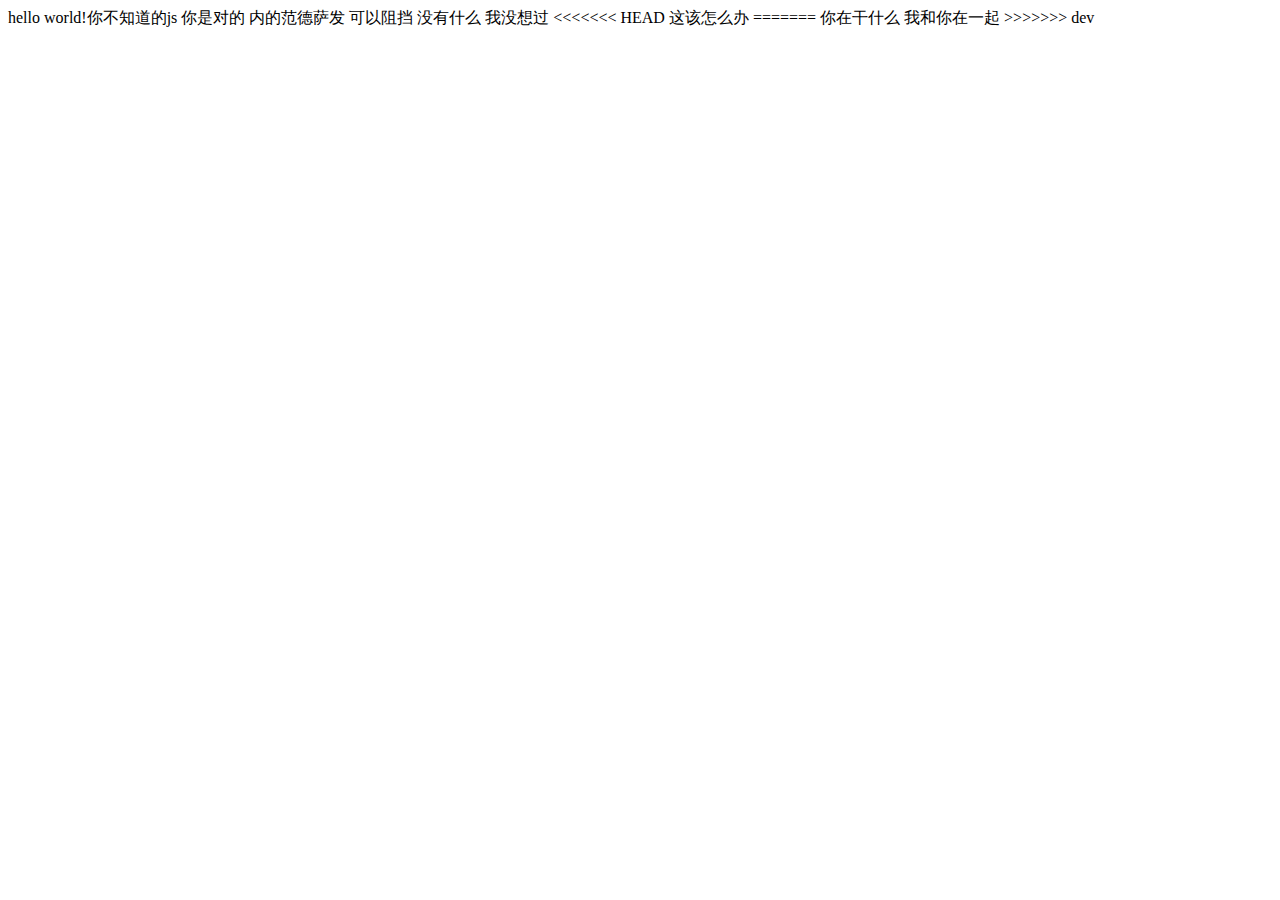
<file: index.html>
<!DOCTYPE html>
<html>
<head>
    <meta charset="utf-8">
    <meta http-equiv="X-UA-Compatible" content="IE=edge">
    <title></title>
    <link rel="stylesheet" href="">
</head>
<body>
    hello world!你不知道的js
    
    你是对的
    内的范德萨发
    可以阻挡
    没有什么
    我没想过
<<<<<<< HEAD
    这该怎么办
=======
    你在干什么
    我和你在一起
>>>>>>> dev
</body>
</html>
</file>
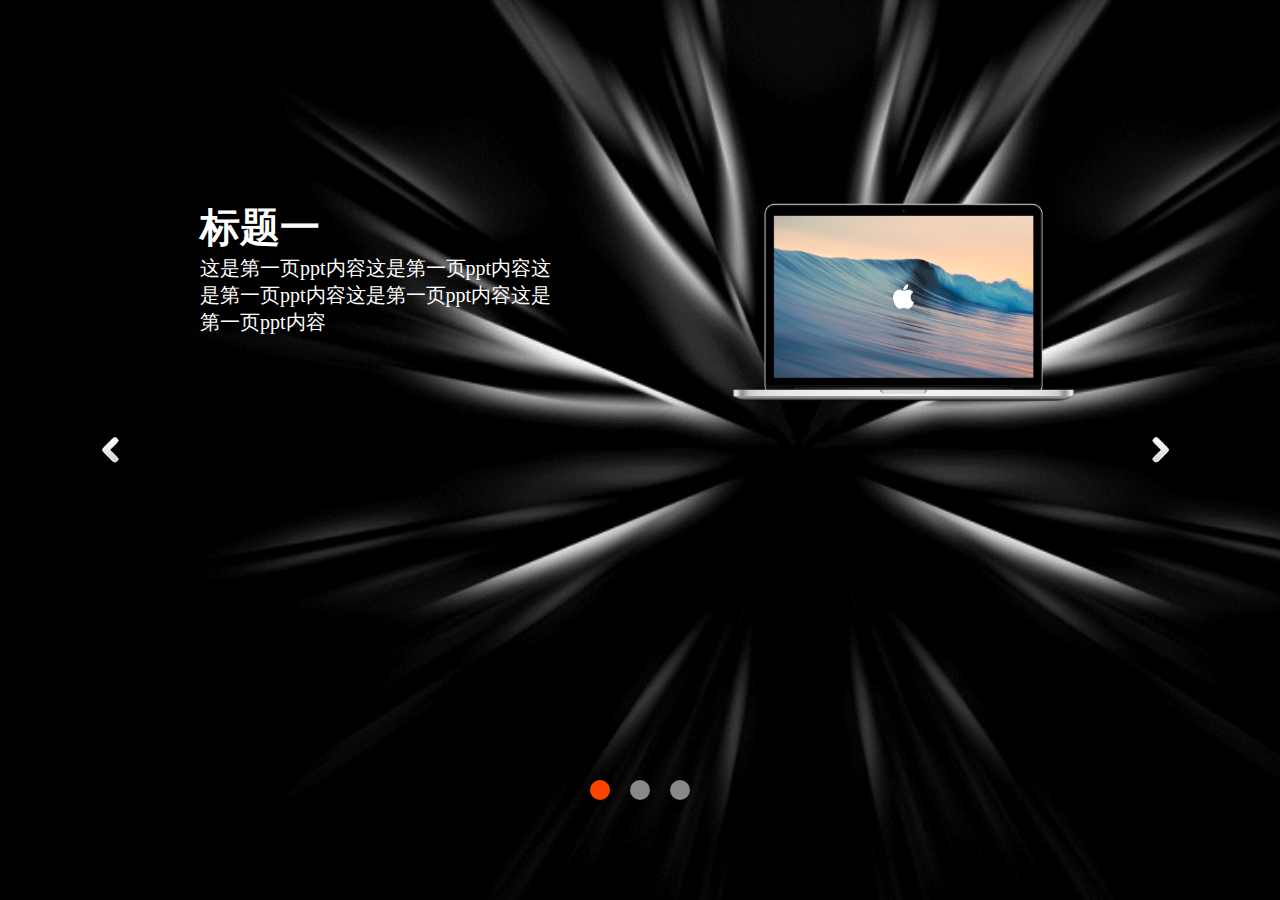
<file: PPt/index.html>
<!DOCTYPE html>
<html>
<head>
    <meta charset="utf-8">
    <meta http-equiv="X-UA-Compatible" content="IE=edge">
    <title></title>
    <link rel="stylesheet" href="">
    <link rel="stylesheet" type="text/css" href="src/css/index.css">

</head>
<body>
    <div class="wrapper">
        <div class="slider-list">
            <div class="slider">
                <div class="title">
                    <h1>标题一</h1>
                    <p>这是第一页ppt内容这是第一页ppt内容这是第一页ppt内容这是第一页ppt内容这是第一页ppt内容</p>
                </div>
                <div class="image">
                    <img src="src/img/img-1.png" alt="">
                </div>
            </div>
            <div class="slider">
                <div class="title">
                    <h1>标题er</h1>
                    <p>这是第一页ppt内容这是第一页ppt内容这是第一页ppt内容这是第一页ppt内容这是第一页ppt内容</p>
                </div>
                <div class="image">
                    <img src="src/img/img-2.png" alt="">
                </div>
            </div>
            <div class="slider">
                <div class="title">
                    <h1>标题san</h1>
                    <p>这是第一页ppt内容这是第一页ppt内容这是第一页ppt内容这是第一页ppt内容这是第一页ppt内容</p>
                </div>
                <div class="image">
                    <img src="src/img/img-3.png" alt="">
                </div>
            </div>
        </div>
       <!--  <div class="slider-btn">
            <span class="left-btn"></span>
            <span class="right-btn"></span>
        </div>
        <div class="slider-order">
            <ul>
                <li class="active"></li>
                <li></li>
                <li></li>
            </ul>
        </div> -->
    </div>
     <script src="src/js/jquery-3.2.1.js"></script>
    <script src="src/js/demo.js"></script>
</body>
</html>
</file>
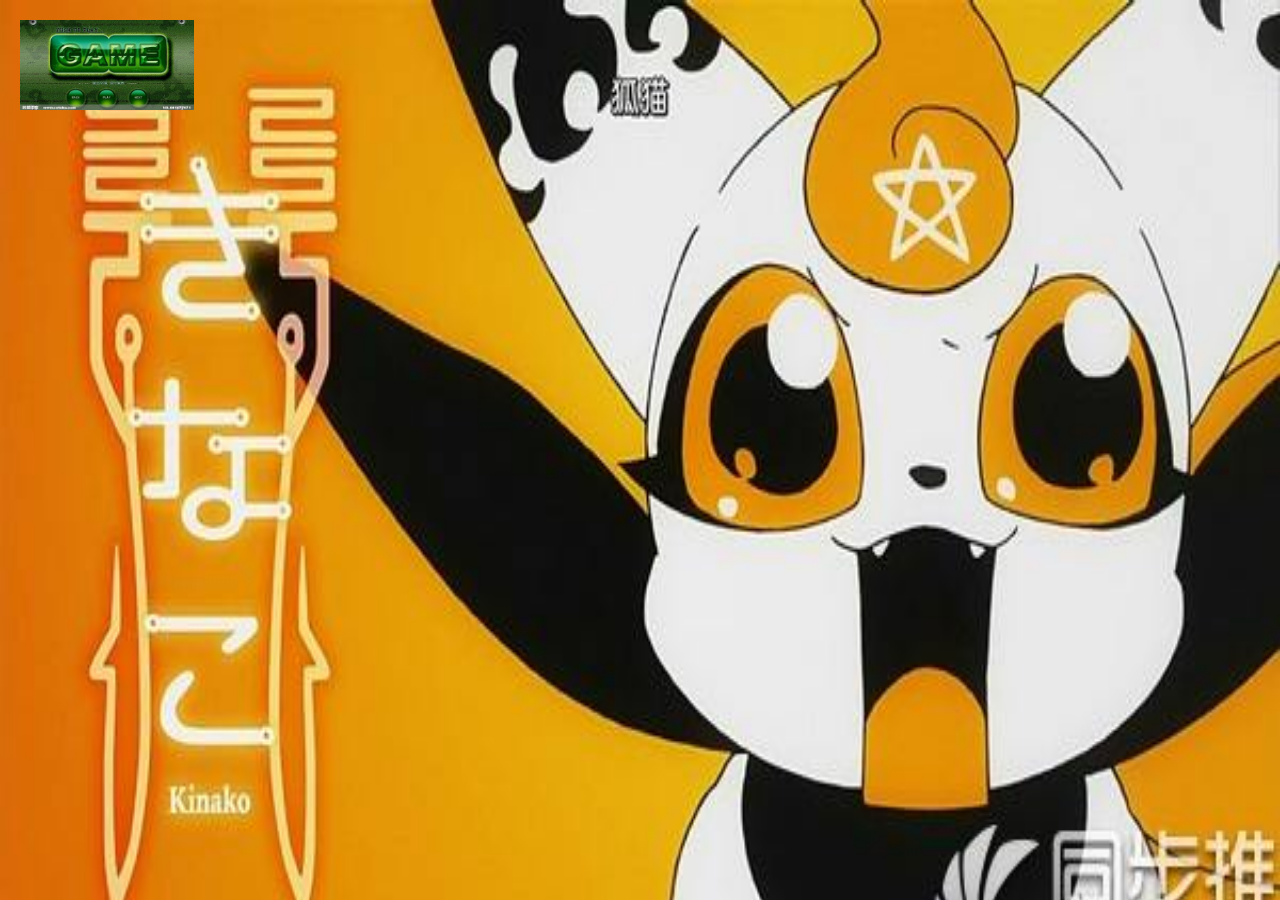
<file: saolei/index.html>
<!DOCTYPE html>
<html>
<head>
    <meta charset="utf-8">
    <meta http-equiv="X-UA-Compatible" content="IE=edge">
    <title>扫雷</title>
    <link rel="stylesheet" href="index.css">
</head>
<body>
    <div class="wrapper">
        <div class="btn" id="btn"></div>
        <div class="box" id="box"></div>
        <div class="flagBox" id="flagBox">
            当前剩余雷数
            <span id="score">10</span>
        </div>
        <div class="alterBox" id="alertBox">
            <div class="alterImg" id="alertImg">
                <div class="close" id="close"></div>
            </div>
        </div>
    </div>
</body>
<script src="index.js"></script>
</html>
</file>
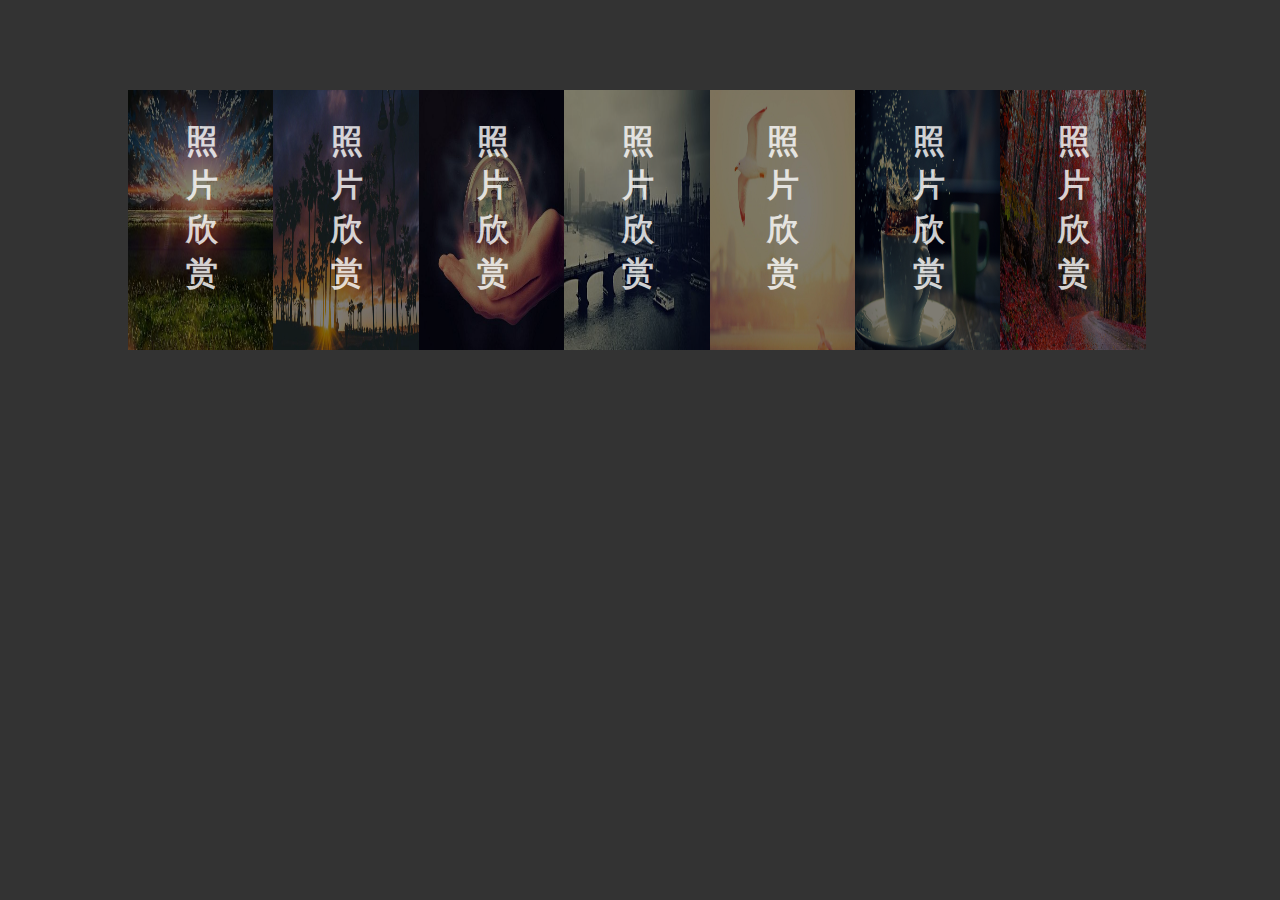
<file: sfj/index.html>
<!DOCTYPE html>
<html>
<head>
    <meta charset="utf-8">
    <meta http-equiv="X-UA-Compatible" content="IE=edge">
    <title>手风琴</title>
    <link rel="stylesheet" href="index.css">
</head>
<body>
    <div class="wrapper">
        <ul class="wrapUl">
            <li>
                <div class="title">
                    <h1>照片欣赏</h1>
                </div>
                <div class="picBox"></div>
                <div class="decration">
                    心，微微颤，隐隐疼。无法掌控的美丽与萧条，亦如人生，亦如爱情，一路洒过阳光飘过风飘过雨笼过霜，全是无法预知的生命礼赞。
                </div>
            </li>
            <li>
                <div class="title">
                    <h1>照片欣赏</h1>
                </div>
                <div class="picBox"></div>
                <div class="decration">
                    心，微微颤，隐隐疼。无法掌控的美丽与萧条，亦如人生，亦如爱情，一路洒过阳光飘过风飘过雨笼过霜，全是无法预知的生命礼赞。
                </div>
            </li>
            <li>
                <div class="title">
                    <h1>照片欣赏</h1>
                </div>
                <div class="picBox"></div>
                <div class="decration">
                    心，微微颤，隐隐疼。无法掌控的美丽与萧条，亦如人生，亦如爱情，一路洒过阳光飘过风飘过雨笼过霜，全是无法预知的生命礼赞。
                </div>
            </li>
            <li>
                <div class="title">
                    <h1>照片欣赏</h1>
                </div>
                <div class="picBox"></div>
                <div class="decration">
                    心，微微颤，隐隐疼。无法掌控的美丽与萧条，亦如人生，亦如爱情，一路洒过阳光飘过风飘过雨笼过霜，全是无法预知的生命礼赞。
                </div>
            </li>
            <li>
                <div class="title">
                    <h1>照片欣赏</h1>
                </div>
                <div class="picBox"></div>
                <div class="decration">
                    心，微微颤，隐隐疼。无法掌控的美丽与萧条，亦如人生，亦如爱情，一路洒过阳光飘过风飘过雨笼过霜，全是无法预知的生命礼赞。
                </div>
            </li>
            <li>
                <div class="title">
                    <h1>照片欣赏</h1>
                </div>
                <div class="picBox"></div>
                <div class="decration">
                    心，微微颤，隐隐疼。无法掌控的美丽与萧条，亦如人生，亦如爱情，一路洒过阳光飘过风飘过雨笼过霜，全是无法预知的生命礼赞。
                </div>
            </li>
            <li>
                <div class="title">
                    <h1>照片欣赏</h1>
                </div>
                <div class="picBox"></div>
                <div class="decration">
                    心，微微颤，隐隐疼。无法掌控的美丽与萧条，亦如人生，亦如爱情，一路洒过阳光飘过风飘过雨笼过霜，全是无法预知的生命礼赞。
                </div>
            </li>
        </ul>
    </div>
    <script src="jquery.js"></script>
    <script src="index.js"></script>
</body>
</html>
</file>
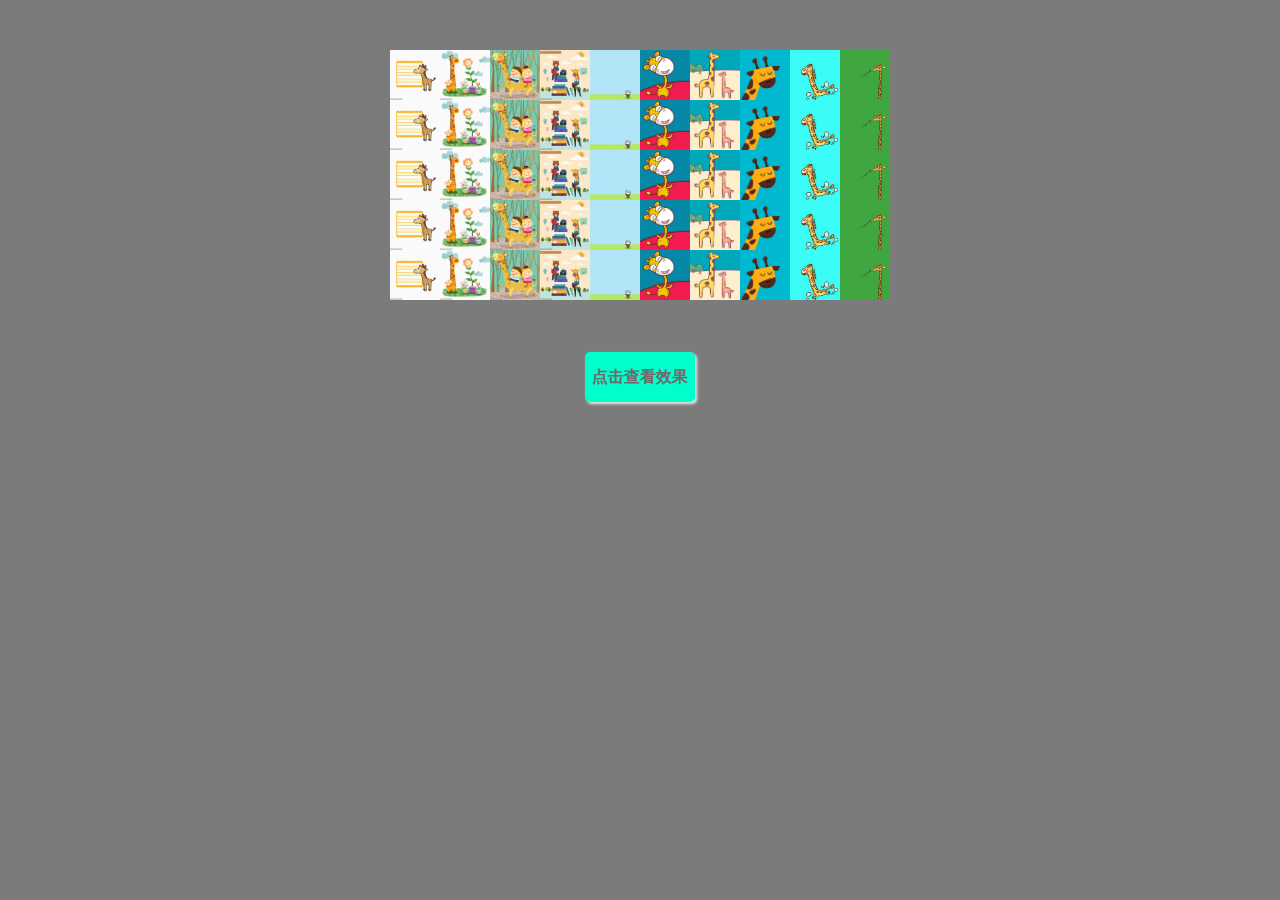
<file: zpzs/index.html>
<!DOCTYPE html>
<html>
<head>
    <meta charset="utf-8">
    <meta http-equiv="X-UA-Compatible" content="IE=edge">
    <title>照片展示</title>
    <link rel="stylesheet" href="index.css">
</head>
<body>
    <div class="wrapper">
        <div class="imgBox">
             <img src="./pic/1.jpg" alt="">
            <img src="./pic/2.jpg" alt="">
            <img src="./pic/3.jpg" alt="">
            <img src="./pic/4.jpg" alt="">
            <img src="./pic/5.jpg" alt="">
            <img src="./pic/6.jpg" alt="">
            <img src="./pic/7.jpg" alt="">
            <img src="./pic/8.jpg" alt="">
            <img src="./pic/9.jpg" alt="">
            <img src="./pic/10.jpg" alt="">
            <img src="./pic/1.jpg" alt="">
            <img src="./pic/2.jpg" alt="">
            <img src="./pic/3.jpg" alt="">
            <img src="./pic/4.jpg" alt="">
            <img src="./pic/5.jpg" alt="">
            <img src="./pic/6.jpg" alt="">
            <img src="./pic/7.jpg" alt="">
            <img src="./pic/8.jpg" alt="">
            <img src="./pic/9.jpg" alt="">
            <img src="./pic/10.jpg" alt="">
            <img src="./pic/1.jpg" alt="">
            <img src="./pic/2.jpg" alt="">
            <img src="./pic/3.jpg" alt="">
            <img src="./pic/4.jpg" alt="">
            <img src="./pic/5.jpg" alt="">
            <img src="./pic/6.jpg" alt="">
            <img src="./pic/7.jpg" alt="">
            <img src="./pic/8.jpg" alt="">
            <img src="./pic/9.jpg" alt="">
            <img src="./pic/10.jpg" alt="">
            <img src="./pic/1.jpg" alt="">
            <img src="./pic/2.jpg" alt="">
            <img src="./pic/3.jpg" alt="">
            <img src="./pic/4.jpg" alt="">
            <img src="./pic/5.jpg" alt="">
            <img src="./pic/6.jpg" alt="">
            <img src="./pic/7.jpg" alt="">
            <img src="./pic/8.jpg" alt="">
            <img src="./pic/9.jpg" alt="">
            <img src="./pic/10.jpg" alt="">
            <img src="./pic/1.jpg" alt="">
            <img src="./pic/2.jpg" alt="">
            <img src="./pic/3.jpg" alt="">
            <img src="./pic/4.jpg" alt="">
            <img src="./pic/5.jpg" alt="">
            <img src="./pic/6.jpg" alt="">
            <img src="./pic/7.jpg" alt="">
            <img src="./pic/8.jpg" alt="">
            <img src="./pic/9.jpg" alt="">
            <img src="./pic/10.jpg" alt="">
        </div>
        <div class="btn">点击查看效果</div>
    </div>
    <script src="jquery.js"></script>
    <script src="index.js"></script>
</body>
</html>
</file>
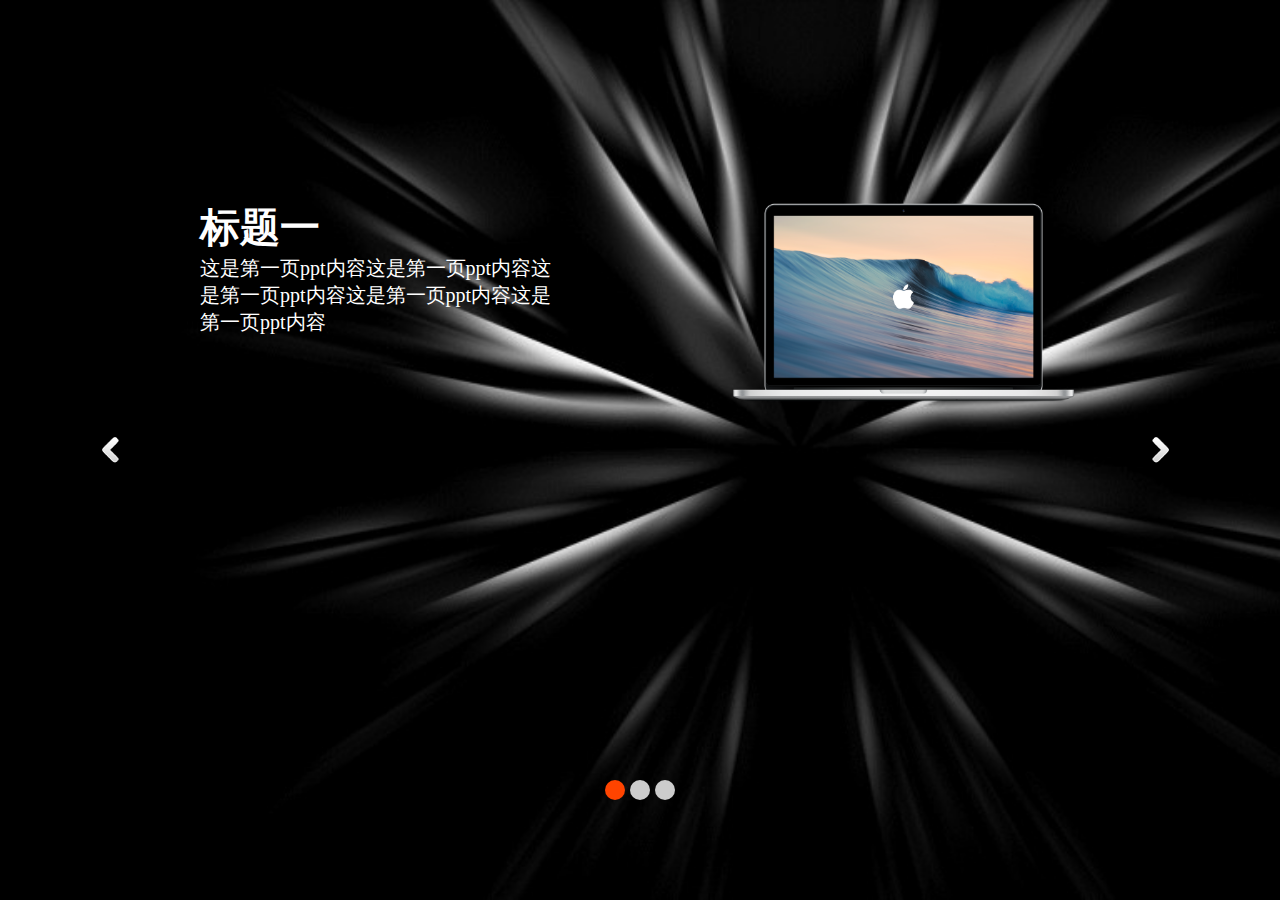
<file: PPt/dome.html>
<!DOCTYPE html>
<html>
<head>
    <meta charset="utf-8">
    <meta http-equiv="X-UA-Compatible" content="IE=edge">
    <title>PPt</title>
    <link rel="stylesheet" href="src/css/demo.css">
</head>
<body>
    <div class="wrapper">
        <div class="slider-list">
            <div class="slider">
                <div class="title">
                    <h1>标题一</h1>
                    <p>这是第一页ppt内容这是第一页ppt内容这是第一页ppt内容这是第一页ppt内容这是第一页ppt内容</p>
                </div>
                <div class="image">
                    <img src="src/img/img-1.png" alt="">
                </div>

            </div>
            <div class="slider">
                <div class="title">
                    <h1>标题er</h1>
                    <p>这是第一页ppt内容这是第一页ppt内容这是第一页ppt内容这是第一页ppt内容这是第一页ppt内容</p>
                </div>
                <div class="image">
                    <img src="src/img/img-2.png" alt="">
                </div>
            </div>
            <div class="slider">
                <div class="title">
                    <h1>标题san</h1>
                    <p>这是第一页ppt内容这是第一页ppt内容这是第一页ppt内容这是第一页ppt内容这是第一页ppt内容</p>
                </div>
                <div class="image">
                    <img src="src/img/img-3.png" alt="">
                </div>
            </div>
        </div>
        <!-- <div class="slider-btn">
            <span class="left-btn"></span>
            <span class="right-btn"></span>
        </div>
        <div class="slider-order">
            <ul>
                <li class="active"></li>
                <li></li>
                <li></li>
            </ul>
        </div> -->
    </div>
    <script src="src/js/jquery-3.2.1.js"></script>
    <script src="src/js/demo.js"></script>
</body>
</html>
</file>
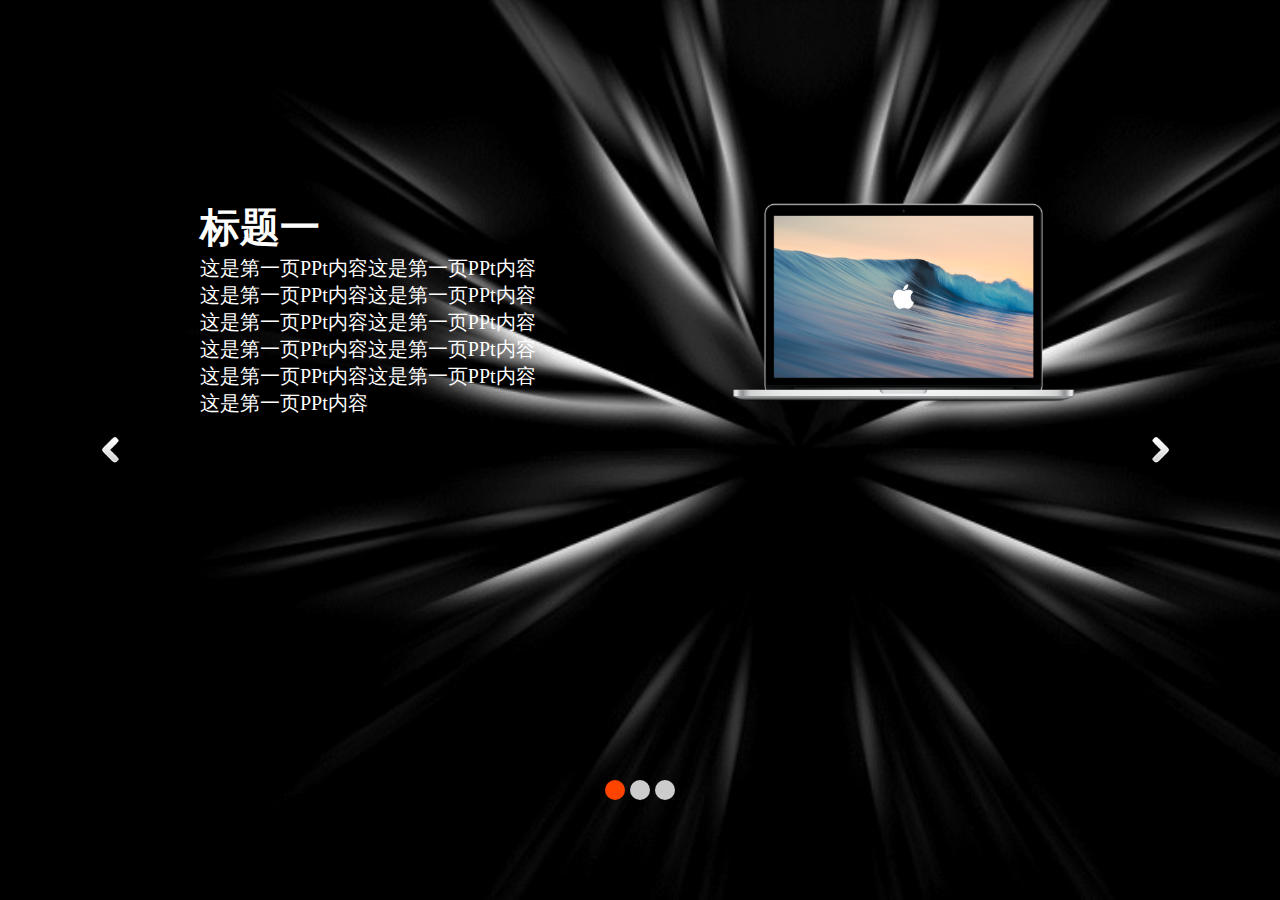
<file: PPt/ppt.html>
<!DOCTYPE html>
<html>
<head>
    <meta charset="utf-8">
    <meta http-equiv="X-UA-Compatible" content="IE=edge">
    <title>全屏展示ppt</title>
    <link rel="stylesheet" href="">
    <link rel="stylesheet" type="text/css" href="src/css/demo.css">
</head>
<body>
    <div class="wrapper">
        <div class="slider-list">
            <div class="slider">
                <div class="title">
                    <h1>标题一</h1>
                    <p>这是第一页PPt内容这是第一页PPt内容这是第一页PPt内容这是第一页PPt内容这是第一页PPt内容这是第一页PPt内容这是第一页PPt内容这是第一页PPt内容这是第一页PPt内容这是第一页PPt内容这是第一页PPt内容</p>
                </div>
                <div class="image">
                    <img src="src/img/img-1.png" alt="">
                </div>
            </div>
            <div class="slider">
                <div class="title">
                    <h1>标题二</h1>
                    <p>这是第二页PPt内容这是第二页PPt内容这是第二页PPt内容这是第二页PPt内容</p>
                </div>
                <div class="image">
                    <img src="src/img/img-2.png" alt="">
                </div>
            </div>
            <div class="slider">
                <div class="title">
                    <h1>标题三</h1>
                    <p>这是第三页PPt内容</p>
                </div>
                <div class="image">
                    <img src="src/img/img-3.png" alt="">
                </div>
            </div>
        </div>
        <!-- <div class="slider-btn">
            <span class="left-btn"></span>
            <span class="right-btn"></span>
        </div>
        <div class="slider-order">
            <ul>
                <li class="active"></li>
                <li></li>
                <li></li>
            </ul>
        </div>
            </div> -->
    <script src="src/js/jquery-3.2.1.js"></script>
    <script src="src/js/ppt.js"></script>
</body>
</html>
</file>
<file: PPt/src/css/index.css>
/*
* @Author: Marte
* @Date:   2018-01-02 14:37:01
* @Last Modified by:   Marte
* @Last Modified time: 2018-01-02 17:31:00
*/
* {
    margin:0px;
    padding:0px;
    list-style: none;
}
html,body,.wrapper,.slider-list{
    height:100%;
    width:100%;
    color:#fff;
}
/* // ppt样式 */
.slider-list .slider{
    width:100%;
    height:100%;
    background:no-repeat;
    background-size: cover;
    padding:200px;
    box-sizing: border-box;
}
.slider-list .slider:nth-of-type(1){
    background-image:url('../img/bg-1.jpg');

}
.slider-list .slider:nth-of-type(2){
    background-image:url('../img/bg-2.jpg');
    display:none;
}
.slider-list .slider:nth-of-type(3){
    background-image:url('../img/bg-3.jpg');
    display:none;
}
.slider-list .slider .title{
    float: left;
    width:40%;
    font-size: 16px;
}
.slider-list .slider:nth-of-type(1) .title{

    font-size: 20px;
}
.slider-list .slider .image{
    float: right;
    width:0%;
}
.slider-list .slider:nth-of-type(1) .image{
    float: right;
    width:40%;
}

.slider-list .slider .image img{
    width:100%
}
/* 按钮样式 */
.slider-btn {
    position: absolute;
    width:100%;
    height:30px;
    margin-top: -15px;
    top:50%;
}
.slider-btn .left-btn,.slider-btn .right-btn{
    height:30px;
    width:30px;
    display: inline-block;
    background:no-repeat;
    position:absolute;
}
.slider-btn .left-btn {

    left:100px;
    background-image:url('../img/left-btn.png');
    background-size:contain;

}
.slider-btn .right-btn {

    right:100px;
    background-image:url('../img/right-btn.png');
    background-size:contain;
}
/* 小圆点样式 */
.slider-order {
    position:absolute;
    bottom:100px;
    width:100%;
    height:20px;
    text-align: center;
}
.slider-order ul{
    display: inline-block;
}
.slider-order ul li{
    display: inline-block;
    width:20px;
    height:20px;
    border-radius: 50%;
    background-color: #888;
    margin-right: 20px;
}
.slider-order ul li:nth-of-type(3){
    margin-right: 0px;
}
.slider-order ul li.active{
    background-color:#f40;
}
</file>
<file: saolei/index.css>
/*
* @Author: Marte
* @Date:   2018-03-16 21:29:48
* @Last Modified by:   Marte
* @Last Modified time: 2018-03-17 13:27:48
*/
*{
    margin:0;
    padding:0;
}
.wrapper{
    position:fixed;
    width:100%;
    height:1000px;
    top:0;
    left:0;
    background:url("img/timg.jpg") no-repeat;
    background-size: 100% 100%;
}
.wrapper .btn{
    position:absolute;
    width:174px;
    height:90px;
    top:20px;
    left:20px;
    background:url("img/1.jpg") no-repeat;
    background-size: 100% 100%;
    cursor:pointer;
}
.wrapper .box{
    display:none;
    width:500px;
    height:500px;
    transform:perspective(800px) rotateX(45deg);
    margin:0 auto;
    border-top:1px solid #b25f27;
    border-left:1px solid #b25f27;
     box-shadow:5px 5px 5px rgba(0,0,0,0.3);
}
.flagBox{
    display:none;
    position:absolute;
    width:200px;
    height:30px;
    left:50%;
    top:30px;
    margin-left:-100px;
    font-size: 20px;
    color:red;
}
.alterBox{
    display: none;
    position:absolute;
    width:100%;
    height:100%;
    top:0;
    left:0;
    background-color:raba(0,0,0,0.2);
}
.alterImg{
    position:absolute;
    width:600px;
    height:400px;
    top:50%;
    left:50%;
    transform:translate(-50%,-90%);
    border-radius:20px;
    background-image:url("img/2.jpg");
    background-size:100% 100%;

}
.close{
    position:absolute;
    width:40px;
    height:40px;
    right:0;
    top:0;
    background:url("img/4.jpg") no-repeat;
    background-size:100% 100%;
    border-radius:50%;
    cursor:pointer;
}
.block{
    width:49px;
    height:49px;
    border-right:1px solid #b25f27;
    border-bottom:1px solid #b25f27;
     box-shadow:0 0 4px #333 inset;
    background-image: url("img/7.jpg");
    background-size:100% 100%;
    float:left;
}
.show{
    background-image: url("img/5.jpg");
    background-size:100% 100%;
}
.num{
    background:#ecd0a1;
    font-size:18px;
    font-weight: bold;
    line-height: 49px;
    text-align: center;
}
.flag{
    background-image:url('img/6.jpg');
    background-size:100% 100%;
}
</file>
<file: sfj/index.css>
/*
* @Author: Marte
* @Date:   2018-02-07 20:28:55
* @Last Modified by:   Marte
* @Last Modified time: 2018-03-17 21:15:47
*/
*{
    margin:0;
    padding:0;
    list-style:none;
}
body{
    background-color:#333;
}
.wrapper{
    width:80%;
    height:300px;
    margin:50px auto;
    padding:40px;

}
.wrapUl{
    width:100%;
    height:100%;

     overflow:hidden;
}
.wrapUl li{
    position:relative;
    width:14.2%;
    height:260px;
    float:left;
     overflow:hidden;
    cursor:pointer;
}
.picBox {
    width:100%;
    height:100%;

}
.wrapUl li:nth-of-type(1)  .picBox{
    background:url(images/1.jpg) no-repeat center 0;
    background-size: 100% 100%;
}
.wrapUl li:nth-of-type(2) .picBox{
    background:url(images/2.jpg) no-repeat center 0;
    background-size: 100% 100%;
}
.wrapUl li:nth-of-type(3) .picBox{
    background:url(images/3.jpg) no-repeat center 0;
    background-size: 100% 100%;
}
.wrapUl li:nth-of-type(4) .picBox{
    background:url(images/4.jpg) no-repeat center 0;
    background-size: 100% 100%;
}
.wrapUl li:nth-of-type(5) .picBox{
    background:url(images/5.jpg) no-repeat center 0;
    background-size: 100% 100%;
}
.wrapUl li:nth-of-type(6) .picBox{
    background:url(images/6.jpg) no-repeat center 0;
    background-size: 100% 100%;
}
.wrapUl li:nth-of-type(7) .picBox{
    background:url(images/7.jpg) no-repeat center 0;
    background-size: 100% 100%;
}
.wrapper ul .title{
    position:absolute;
    width:100%;
    height:100%;
    left:0;
    top:0;
    background:rgba(0,0,0,0.5);
}
.wrapper ul .title h1 {
    width:30px;
    color:#fff;
    margin:0 auto;
    margin-top: 30px;
    opacity:0.8;
}
.wrapper ul li .decration{
    width:400px;
    height:40px;
    padding-left:20px;
    padding-right:30px;
    position:absolute;
    left:0;
    bottom:-50px;
    background:rgba(0,0,0,0.3);
    color:#FFF;
}
</file>
<file: zpzs/index.css>
/*
* @Author: Marte
* @Date:   2018-02-05 20:20:41
* @Last Modified by:   Marte
* @Last Modified time: 2018-02-05 20:30:04
*/
*{
    margin:0;
    padding:0;
}
body{
    background-color: #7b7b7b;
}
.wrapper{
    width:70%;
    margin:50px auto;
}
.imgBox{
    width: 500px;
    height: 252px;
    margin: 50px auto;
    perspective: 700px;
}
.wrapper img{
    width:50px;
    height:50px;
    float: left;
}
.wrapper .btn{
        width: 100px;
        height: 40px;
        line-height: 40px;
        text-align: center;
        font-size: 16px;
        color: #6c6c6c;
        background-color: #0fc;
        border-radius: 5px;
        margin: 0 auto;
        padding: 5px 5px;
        cursor: pointer;
        box-shadow: 2px 2px 3px #eee;
        font-weight:bolder;
    }
</file>
<file: PPt/src/css/demo.css>
/*
* @Author: Marte
* @Date:   2018-01-15 09:23:33
* @Last Modified by:   Marte
* @Last Modified time: 2018-02-14 20:47:31
*/
*{
    margin:0;
    padding:0;
    list-style:none;
}
html,body{
    width:100%;
    height: 100%;
}
.wrapper,.slider-list{
    width:100%;
    height:100%;
    color:#fff;
}
.slider-list .slider{
    width:100%;
    height:100%;
    background:no-repeat;
    background-size:cover;
    box-sizing:border-box;
    padding:200px;
}
.slider-list .slider:nth-of-type(1){
    background-image:url('../img/bg-1.jpg');
    //display:none;
}
.slider-list .slider:nth-of-type(2){
    background-image:url('../img/bg-2.jpg');
    display:none;
}
.slider-list .slider:nth-of-type(3){
    background-image:url('../img/bg-3.jpg');
    display:none;
}
.slider-list .slider .title{
    float:left;
    width:40%;
    font-size:16px;
}
.slider-list .slider:nth-of-type(1) .title{
    font-size:20px;

}
.slider-list .slider .image{
    float:right;
    width:0;
}
.slider-list .slider:nth-of-type(1) .image {
    width:40%;
}
.slider-list .slider .image img{
    width:100%;
}
.slider-btn{
    position:absolute;
    width:100%;
    height:30px;
    top:50%;
    margin-top:-15px;
}
.slider-btn .right-btn,.slider-btn .left-btn{
    position:absolute;
    width:30px;
    height:30px;
    display:inline-block;
    background:no-repeat;
}
.slider-btn .left-btn{

    left:100px;
    background-image:url('../img/left-btn.png');
    background-size:contain;
}
.slider-btn .right-btn{

    right:100px;
    background-image:url('../img/right-btn.png');
    background-size:contain;
}
.slider-order{
    position:absolute;
    width:100%;
    height:20px;
    bottom:100px;
    text-align:center;
}
.slider-order ul{
    display:inline-block;
}
.slider-order ul li{
    margin-right:5px;
    height:20px;
    width:20px;
    border-radius:50%;
    background:#ccc;
    display:inline-block;
}
.slider-order ul li:nth-of-type(3){
    margin-right:0;
}
.slider-order ul li.active{
    background:#f40;
}
</file>
